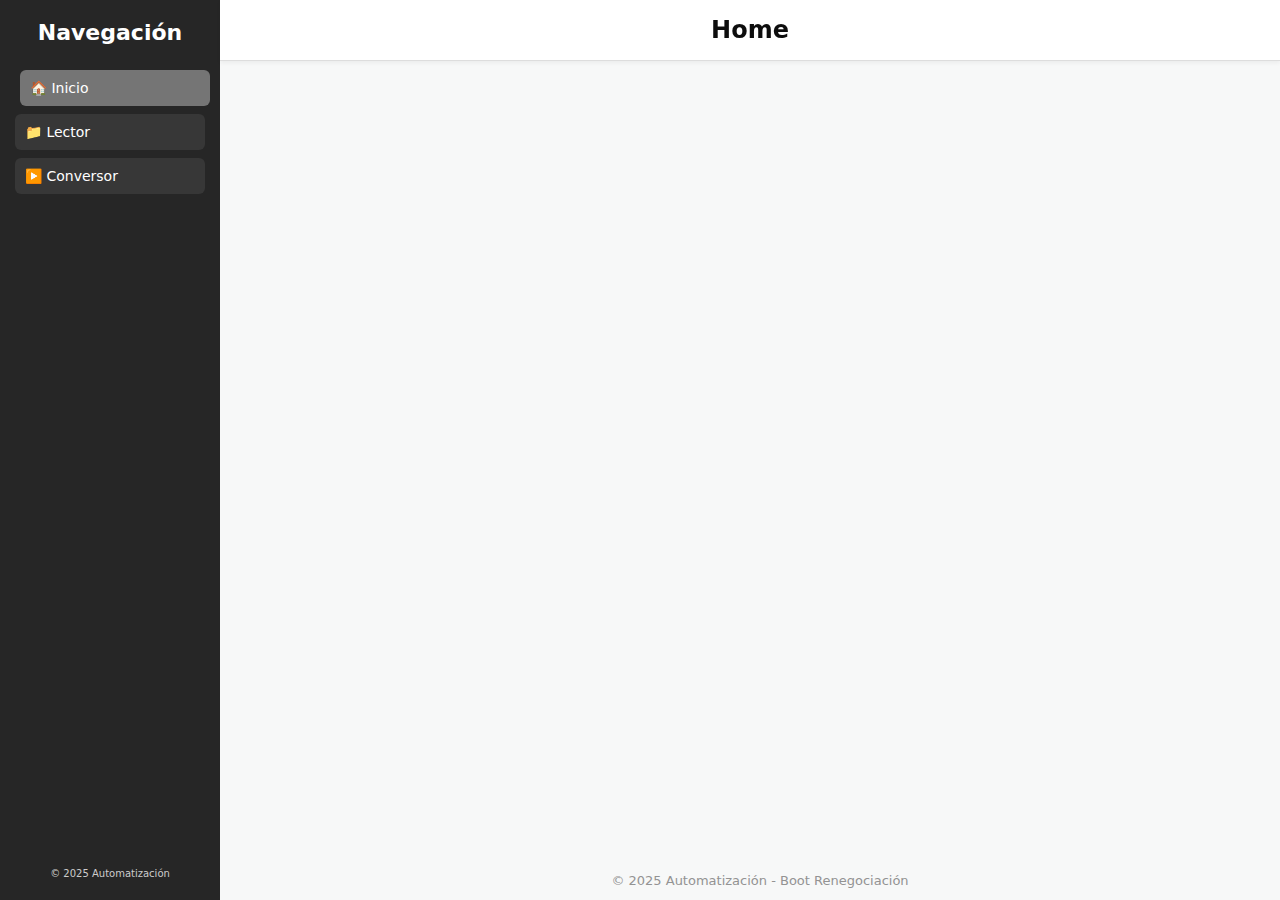
<file: index.html>
<!DOCTYPE html>
<html lang="es">
<head>
    <meta charset="UTF-8">
    <title>Home</title>
    <meta name="viewport" content="width=device-width, initial-scale=1.0">
    <link rel="stylesheet" href="css/app.css">
</head>
<body>
<aside class="sidebar" role="navigation">
    <div class="sidebar-logo">Navegación</div>

    <nav>
        <ul>
            <li><a href="index.html" class="active">🏠 Inicio</a></li>
            <li><a href="lector.html">📁 Lector</a></li>
            <li><a href="conversor.html" >▶️ Conversor</a></li>
        </ul>
    </nav>

    <footer class="sidebar-footer">
        <small>© 2025 Automatización</small>
    </footer>
</aside>

<div class="app-container">
    <header class="page-header">
        <h2>Home</h2>
    </header>
    <main class="page-content">
        <!--contenido-->
    </main>
    <footer class="footer">
        <p>© 2025 Automatización - Boot Renegociación</p>
    </footer>

</div>
</body>
</html>
</file>
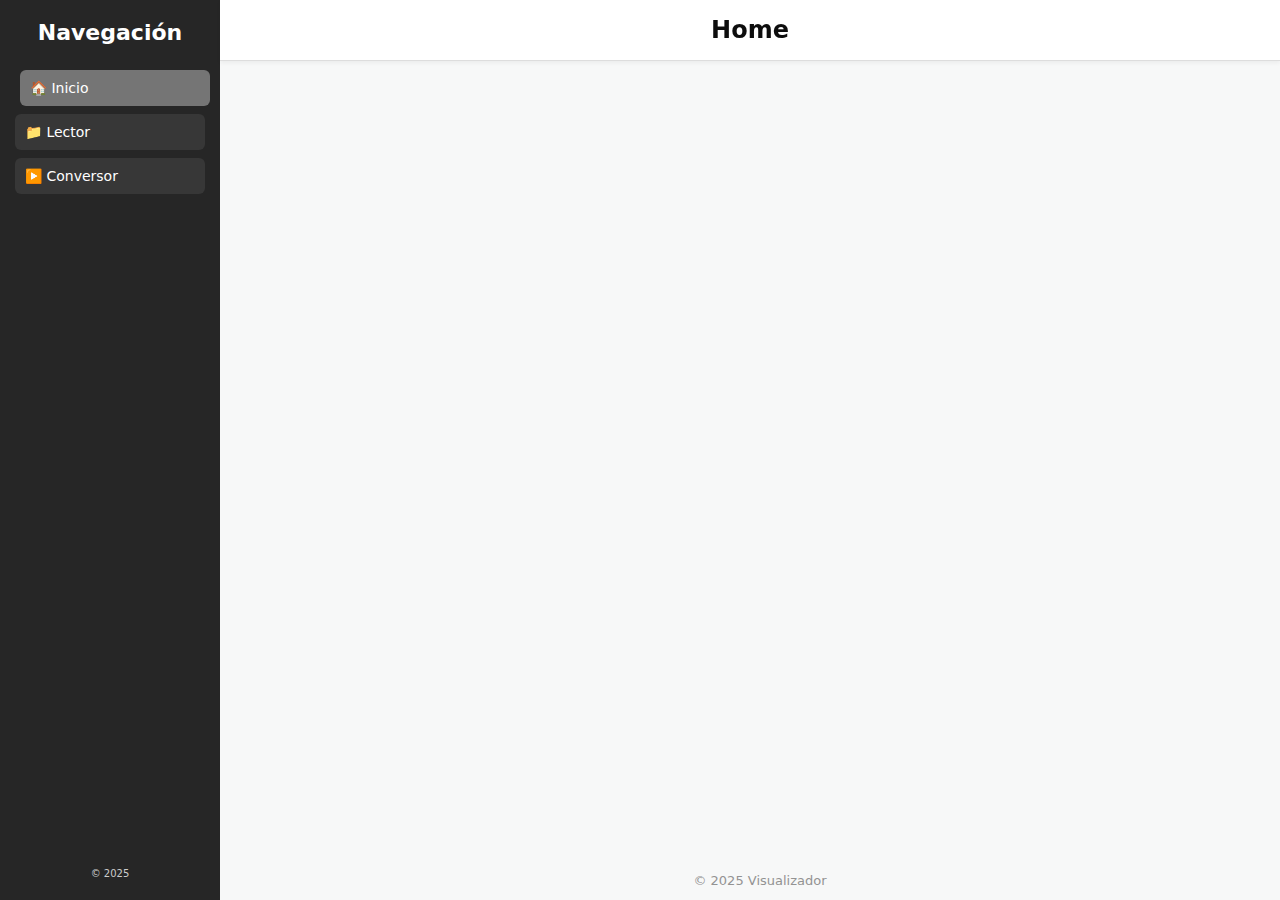
<file: public/index.html>
<!DOCTYPE html>
<html lang="es">
<head>
    <meta charset="UTF-8">
    <title>Home</title>
    <meta name="viewport" content="width=device-width, initial-scale=1.0">
    <link rel="stylesheet" href="css/app.css">
</head>
<body>
<aside class="sidebar" role="navigation">
    <div class="sidebar-logo">Navegación</div>

    <nav>
        <ul>
            <li><a href="index.html" class="active">🏠 Inicio</a></li>
            <li><a href="lector.html">📁 Lector</a></li>
            <li><a href="conversor.html" >▶️ Conversor</a></li>
        </ul>
    </nav>

    <footer class="sidebar-footer">
        <small>© 2025</small>
    </footer>
</aside>

<div class="app-container">
    <header class="page-header">
        <h2>Home</h2>
    </header>
    <main class="page-content">
        <!--contenido-->
    </main>
    <footer class="footer">
        <p>© 2025 Visualizador</p>
    </footer>

</div>
</body>
</html>
</file>
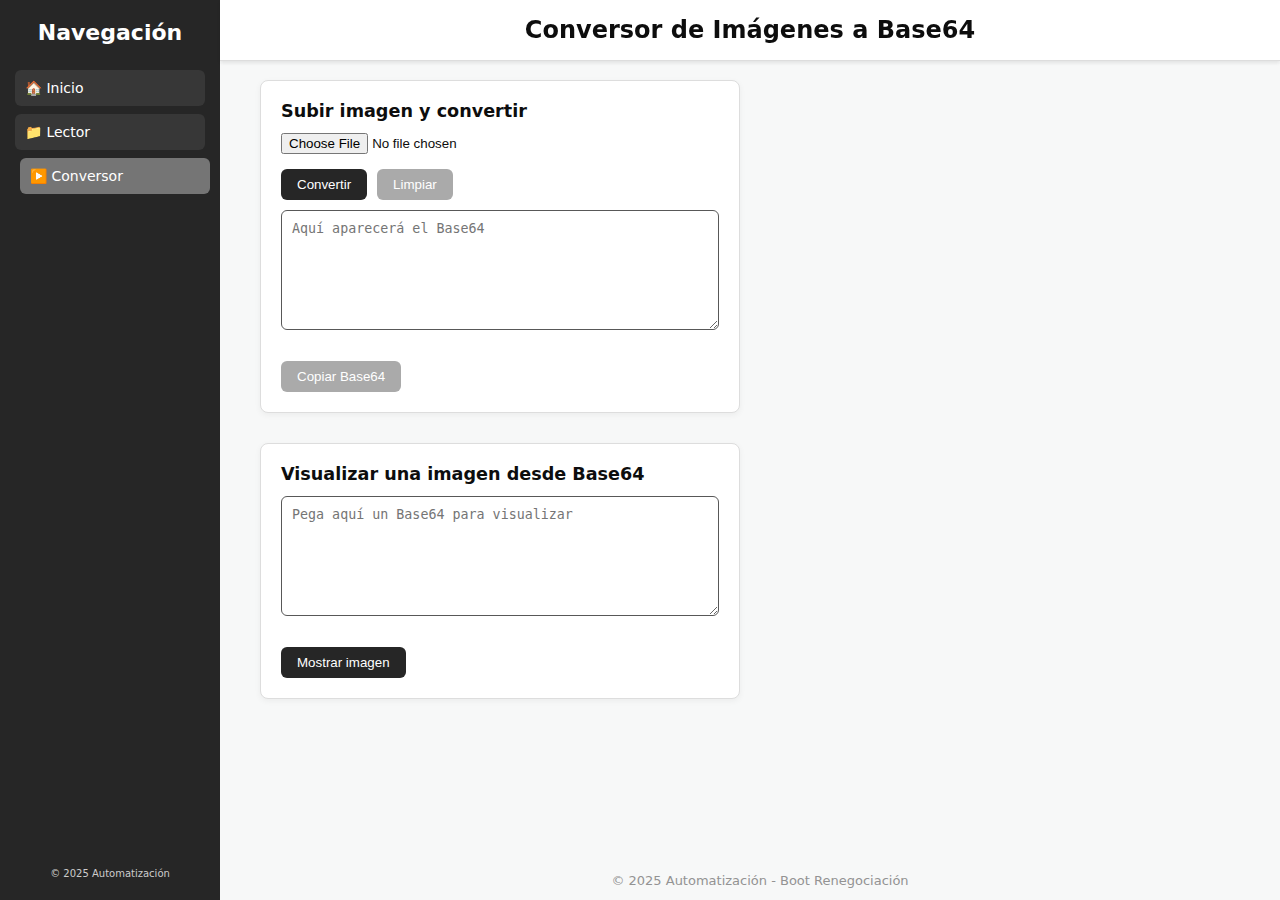
<file: conversor.html>
<!DOCTYPE html>
<html lang="es">
<head>
    <meta charset="UTF-8">
    <title>Conversor</title>
    <meta name="viewport" content="width=device-width, initial-scale=1.0">
    <link rel="stylesheet" href="css/app.css">
</head>
<body>
<aside class="sidebar" role="navigation">
    <div class="sidebar-logo">Navegación</div>

    <nav>
        <ul>
            <li><a href="index.html" >🏠 Inicio</a></li>
            <li><a href="lector.html">📁 Lector</a></li>
            <li><a href="conversor.html" class="active">▶️ Conversor</a></li>
        </ul>
    </nav>

    <footer class="sidebar-footer">
        <small>© 2025 Automatización</small>
    </footer>
</aside>

<div class="app-container">
    <header class="page-header">
        <h2>Home</h2>
    </header>
    <main class="page-content">
        <div class="page-header">
            <h2>Conversor de Imágenes a Base64</h2>
        </div>

        <div class="page-content conversor-container">

            <!-- Conversor -->
            <div class="controls-card">
                <h3>Subir imagen y convertir</h3>
                <input type="file" id="image" accept="image/*">
                <div class="button-group" style="margin-bottom: 10px">
                    <button class="btn-primary" id="btnConvertir">Convertir</button>
                    <button class="btn-primary" id="btnLimpiar" disabled>Limpiar</button>
                </div>
                <textarea id="base64Output" rows="6" readonly placeholder="Aquí aparecerá el Base64"></textarea>
                <div class="button-group">
                    <button class="btn-primary" id="btnCopiar" disabled>Copiar Base64</button>
                </div>
            </div>

            <!-- Visualizador -->
            <div class="viewer-card">
                <h3>Visualizar una imagen desde Base64</h3>
                <textarea id="b64InputManual" rows="6" placeholder="Pega aquí un Base64 para visualizar"></textarea>
                <div class="button-group">
                    <button class="btn-primary" id="btnVisualizar">Mostrar imagen</button>
                </div>
                <div id="previewSection" class="hidden">
                    <h4>Vista previa:</h4>
                    <img id="previewImage" alt="Vista previa" class="preview-img">
                </div>
            </div>
        </div>
    </main>
    <footer class="footer">
        <p>© 2025 Automatización - Boot Renegociación</p>
    </footer>

</div>
<script src="js/conversor.js"></script>
</body>
</html>
</file>
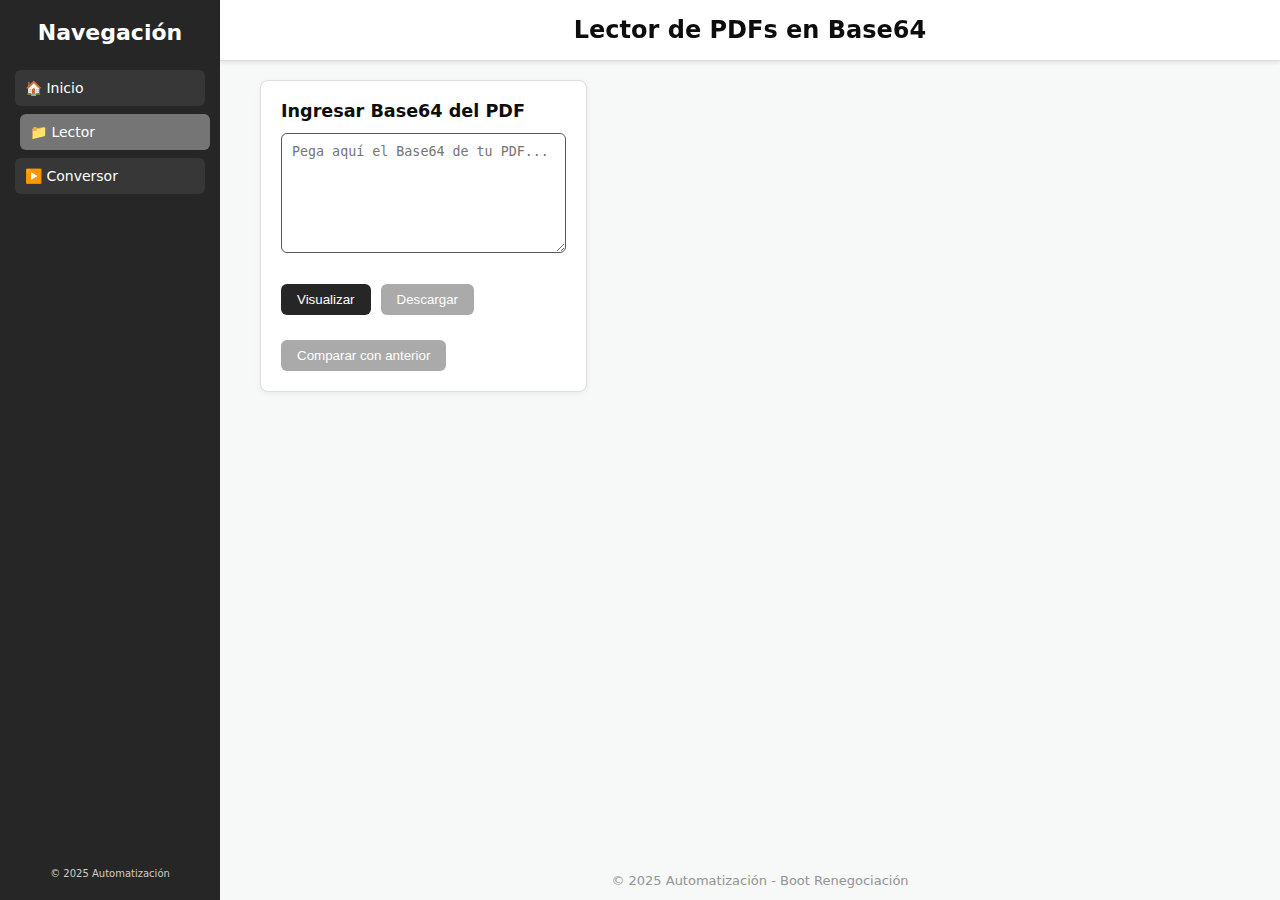
<file: lector.html>
<!DOCTYPE html>
<html lang="es">
<head>
    <meta charset="UTF-8">
    <title>Lector</title>
    <meta name="viewport" content="width=device-width, initial-scale=1.0">
    <link rel="stylesheet" href="css/app.css">
</head>
<body>
<aside class="sidebar" role="navigation">
    <div class="sidebar-logo">Navegación</div>

    <nav>
        <ul>
            <li><a href="index.html" >🏠 Inicio</a></li>
            <li><a href="lector.html" class="active">📁 Lector</a></li>
            <li><a href="conversor.html" >▶️ Conversor</a></li>
        </ul>
    </nav>

    <footer class="sidebar-footer">
        <small>© 2025 Automatización</small>
    </footer>
</aside>

<div class="app-container">
    <header class="page-header">
        <h2>Home</h2>
    </header>
    <main class="page-content">
        <div class="page-header">
            <h2>Lector de PDFs en Base64</h2>
        </div>

        <div class="page-content lector-container">
            <!-- Controles -->
            <div class="controls-card">
                <h3>Ingresar Base64 del PDF</h3>
                <textarea id="b64input" placeholder="Pega aquí el Base64 de tu PDF..."></textarea>
                <div class="button-group">
                    <button class="btn-primary" id="btnVisualizar">Visualizar</button>
                    <button class="btn-primary" id="btnDescargar" disabled>Descargar</button>
                    <button class="btn-primary" id="btnComparar" disabled>Comparar con anterior</button>
                </div>
            </div>

            <!-- Vista previa (oculta por defecto) -->
            <div class="viewer-card hidden" id="viewer">
                <h3>Vista previa</h3>
                <iframe id="visor"></iframe>
            </div>

            <!-- Comparación (oculta por defecto) -->
            <div class="comparison-card hidden" id="comparison">
                <div class="comparison-header">
                    <h3>Comparación de PDFs</h3>
                    <button id="btnCerrarComparacion" class="btn-close">✖</button>
                </div>
                <div class="comparison-view">
                    <iframe id="visorAnterior"></iframe>
                    <iframe id="visorActual"></iframe>
                </div>
            </div>
        </div>
    </main>
    <footer class="footer">
        <p>© 2025 Automatización - Boot Renegociación</p>
    </footer>

</div>
<script src="js/lector.js"></script>
</body>
</html>
</file>
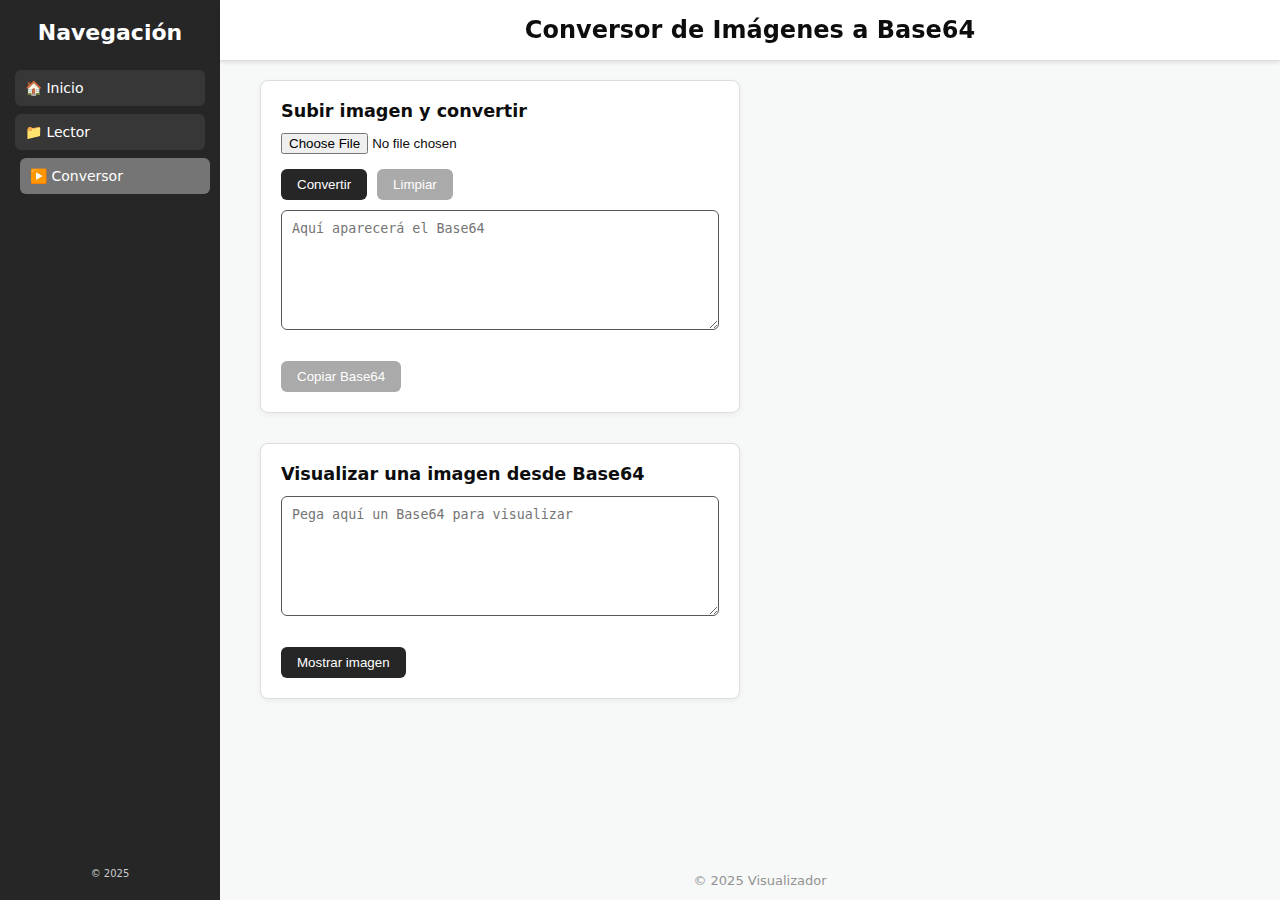
<file: public/conversor.html>
<!DOCTYPE html>
<html lang="es">
<head>
    <meta charset="UTF-8">
    <title>Conversor</title>
    <meta name="viewport" content="width=device-width, initial-scale=1.0">
    <link rel="stylesheet" href="css/app.css">
</head>
<body>
<aside class="sidebar" role="navigation">
    <div class="sidebar-logo">Navegación</div>

    <nav>
        <ul>
            <li><a href="index.html" >🏠 Inicio</a></li>
            <li><a href="lector.html">📁 Lector</a></li>
            <li><a href="conversor.html" class="active">▶️ Conversor</a></li>
        </ul>
    </nav>

    <footer class="sidebar-footer">
        <small>© 2025</small>
    </footer>
</aside>

<div class="app-container">
    <header class="page-header">
        <h2>Home</h2>
    </header>
    <main class="page-content">
        <div class="page-header">
            <h2>Conversor de Imágenes a Base64</h2>
        </div>

        <div class="page-content conversor-container">

            <!-- Conversor -->
            <div class="controls-card">
                <h3>Subir imagen y convertir</h3>
                <input type="file" id="image" accept="image/*">
                <div class="button-group" style="margin-bottom: 10px">
                    <button class="btn-primary" id="btnConvertir">Convertir</button>
                    <button class="btn-primary" id="btnLimpiar" disabled>Limpiar</button>
                </div>
                <textarea id="base64Output" rows="6" readonly placeholder="Aquí aparecerá el Base64"></textarea>
                <div class="button-group">
                    <button class="btn-primary" id="btnCopiar" disabled>Copiar Base64</button>
                </div>
            </div>

            <!-- Visualizador -->
            <div class="viewer-card">
                <h3>Visualizar una imagen desde Base64</h3>
                <textarea id="b64InputManual" rows="6" placeholder="Pega aquí un Base64 para visualizar"></textarea>
                <div class="button-group">
                    <button class="btn-primary" id="btnVisualizar">Mostrar imagen</button>
                </div>
                <div id="previewSection" class="hidden">
                    <h4>Vista previa:</h4>
                    <img id="previewImage" alt="Vista previa" class="preview-img">
                </div>
            </div>
        </div>
    </main>
    <footer class="footer">
        <p>© 2025 Visualizador</p>
    </footer>

</div>
<script src="js/conversor.js"></script>
</body>
</html>
</file>
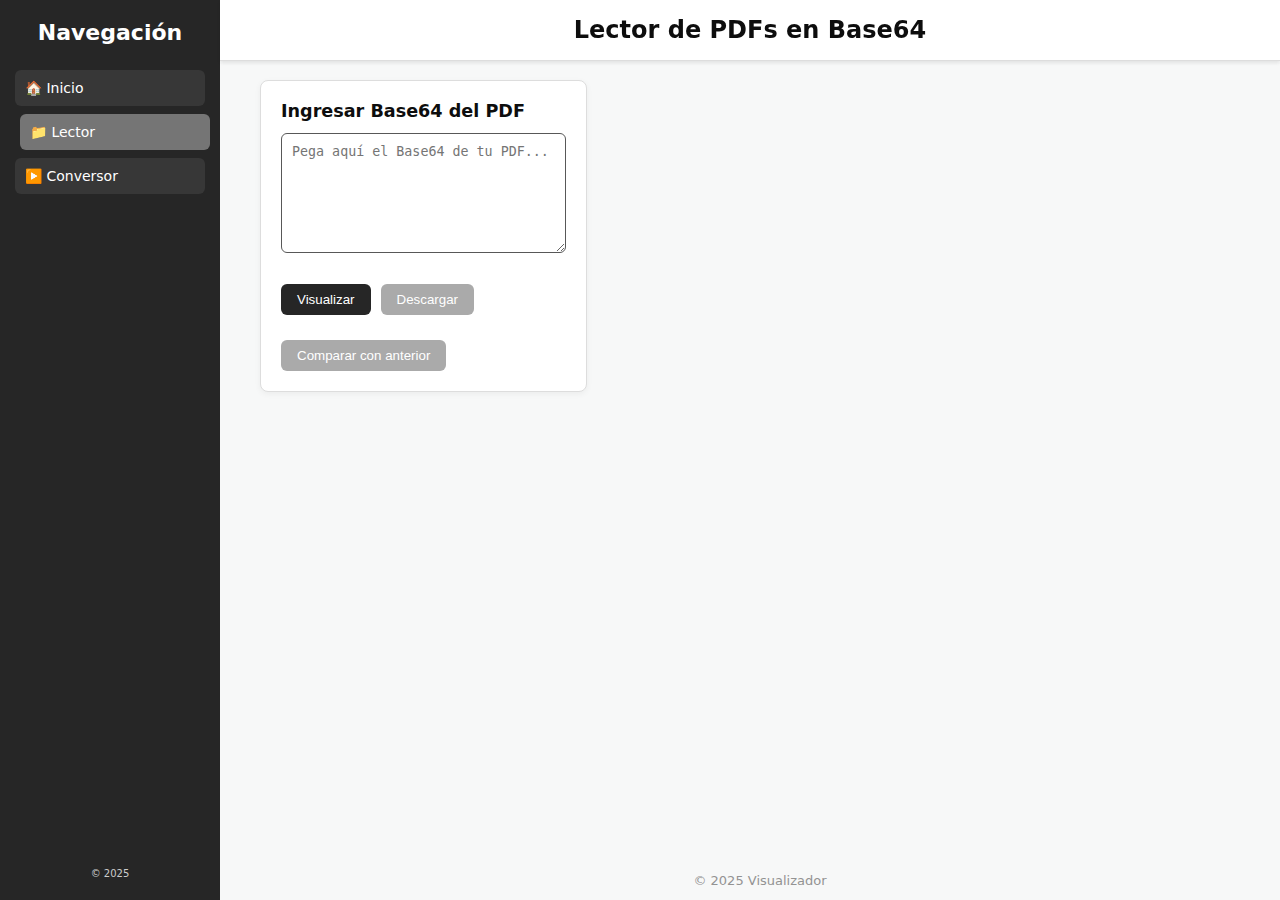
<file: public/lector.html>
<!DOCTYPE html>
<html lang="es">
<head>
    <meta charset="UTF-8">
    <title>Lector</title>
    <meta name="viewport" content="width=device-width, initial-scale=1.0">
    <link rel="stylesheet" href="css/app.css">
</head>
<body>
<aside class="sidebar" role="navigation">
    <div class="sidebar-logo">Navegación</div>

    <nav>
        <ul>
            <li><a href="index.html" >🏠 Inicio</a></li>
            <li><a href="lector.html" class="active">📁 Lector</a></li>
            <li><a href="conversor.html" >▶️ Conversor</a></li>
        </ul>
    </nav>

    <footer class="sidebar-footer">
        <small>© 2025</small>
    </footer>
</aside>

<div class="app-container">
    <header class="page-header">
        <h2>Home</h2>
    </header>
    <main class="page-content">
        <div class="page-header">
            <h2>Lector de PDFs en Base64</h2>
        </div>

        <div class="page-content lector-container">
            <!-- Controles -->
            <div class="controls-card">
                <h3>Ingresar Base64 del PDF</h3>
                <textarea id="b64input" placeholder="Pega aquí el Base64 de tu PDF..."></textarea>
                <div class="button-group">
                    <button class="btn-primary" id="btnVisualizar">Visualizar</button>
                    <button class="btn-primary" id="btnDescargar" disabled>Descargar</button>
                    <button class="btn-primary" id="btnComparar" disabled>Comparar con anterior</button>
                </div>
            </div>

            <!-- Vista previa (oculta por defecto) -->
            <div class="viewer-card hidden" id="viewer">
                <h3>Vista previa</h3>
                <iframe id="visor"></iframe>
            </div>

            <!-- Comparación (oculta por defecto) -->
            <div class="comparison-card hidden" id="comparison">
                <div class="comparison-header">
                    <h3>Comparación de PDFs</h3>
                    <button id="btnCerrarComparacion" class="btn-close">✖</button>
                </div>
                <div class="comparison-view">
                    <iframe id="visorAnterior"></iframe>
                    <iframe id="visorActual"></iframe>
                </div>
            </div>
        </div>
    </main>
    <footer class="footer">
        <p>© 2025 Visualizador</p>
    </footer>

</div>
<script src="js/lector.js"></script>
</body>
</html>
</file>
<file: css/app.css>
:root {
    --primary: #262626;     /* gris oscuro → headers, navbars, botones principales */
    --primary-light: #585858; /* gris medio → hover, bordes */
    --secondary: #757575;   /* gris intermedio → backgrounds secundarios, íconos */
    --bg: #f7f8f8;          /* fondo claro, se mantiene */
    --white: #ffffff;       /* blanco puro */
    --text: #0d0d0d;        /* casi negro → máxima legibilidad */
    --muted: #939393;       /* gris suave → texto secundario, placeholders */
}


* {
    margin: 0; padding: 0;
    box-sizing: border-box;
}

body {
    margin: 0;
    font-family: system-ui, Arial, sans-serif;
    background: var(--bg);
    color: var(--text);
    display: flex;
    height: 100vh;
    overflow: hidden;
}

/* Sidebar */
.sidebar {
    width: 220px;
    background: var(--primary);
    color: var(--white);
    height: 100vh;
    position: fixed;
    display: flex;
    flex-direction: column;
    padding: 20px 15px;
    justify-content: flex-start;
}


.sidebar-logo {
    font-weight: bold;
    font-size: 22px;
    margin-bottom: 25px;
    text-align: center;
}

.sidebar-title {
    font-size: 13px;
    text-transform: uppercase;
    letter-spacing: 1px;
    color: #ddd;
    margin-bottom: 10px;
}

.sidebar nav ul {
    list-style: none;
    display: flex;
    flex-direction: column;
    gap: 8px;
    padding: 0;
}

.sidebar nav a {
    display: block;
    background: rgba(255,255,255,0.08);
    color: var(--white);
    text-decoration: none;
    padding: 10px;
    border-radius: 6px;
    font-size: 14px;
    transition: background 0.2s, transform 0.2s;
}

.sidebar nav a:hover,
.sidebar nav a.active {
    background: var(--secondary);
    transform: translateX(5px);
}

.sidebar-footer {
    font-size: 12px;
    color: #ccc;
    text-align: center;
    margin-top: auto;
}


/* Contenedor principal */
.app-container {
    margin-left: 240px;
    display: flex;
    flex-direction: column;
    height: 100vh;
    width: calc(100% - 240px);
}


.page-header {
    background: var(--white);
    padding: 16px 24px;
    border-bottom: 1px solid #ddd;
    box-shadow: 0 2px 4px rgba(0, 0, 0, 0.05);

    position: fixed;
    top: 0;
    left: 220px;
    width: calc(100% - 220px);
}

.page-header h2 {
    text-align: center;
}

.page-content {
    flex: 1;
    padding: 40px 10px 10px;
    overflow-y: auto;
    overflow-x: hidden;
    min-height: 0;
}


/* Footer */
.footer {
    text-align: center;
    padding: 12px;
    font-size: 13px;
    color: var(--muted);
    background: var(--bg);
}


.loader-overlay {
    position: fixed;
    inset: 0;
    background: rgba(255,255,255,0.7);
    display: flex;
    align-items: center;
    justify-content: center;
    z-index: 999;
}

.spinner {
    width: 60px; height: 60px;
    border: 6px solid #ddd;
    border-top: 6px solid var(--primary);
    border-radius: 50%;
    animation: spin 1s linear infinite;
}
@keyframes spin { to { transform: rotate(360deg); } }


.btn-primary {
    margin-top: 15px;
    padding: 10px 15px;
    background: var(--primary);
    color: #fff;
    border: none;
    border-radius: 6px;
    cursor: pointer;
}

.btn-primary:hover {
    background: var(--secondary);
}


.hidden {
    display: none !important;
}

/* Layout lector */
.lector-container {
    display: grid;
    grid-template-columns: 1fr 2fr;
    grid-gap: 20px;
    align-items: start;
}

/* Tarjetas uniformes */
.controls-card,
.viewer-card,
.comparison-card {
    background: var(--white);
    border: 1px solid #ddd;
    border-radius: 8px;
    padding: 16px;
    box-shadow: 0 2px 6px rgba(0,0,0,0.08);
}

.controls-card h3,
.viewer-card h3,
.comparison-card h3 {
    margin-bottom: 12px;
    font-size: 1.1rem;
    font-weight: 600;
    color: var(--text);
}

/* Textarea */
.controls-card textarea {
    width: 100%;
    height: 120px;
    padding: 10px;
    font-family: monospace;
    border: 1px solid var(--primary-light);
    border-radius: 6px;
    margin-bottom: 12px;
    resize: vertical;
}

/* Botones */
.button-group {
    display: flex;
    gap: 10px;
    flex-wrap: wrap;
}

.btn-primary {
    background: var(--primary);
    color: var(--white);
    border: none;
    padding: 8px 16px;
    border-radius: 6px;
    cursor: pointer;
    transition: background 0.2s;
}

.btn-primary:disabled {
    background: #aaa;
    cursor: not-allowed;
}

.btn-primary:hover:enabled {
    background: var(--primary-light);
}

.btn-close {
    border: none;
    background: transparent;
    font-size: 18px;
    cursor: pointer;
}

/* Viewer */
.viewer-card iframe {
    width: 100%;
    height: 500px;
    border: 1px solid #ccc;
    border-radius: 6px;
}

/* Comparación */
.comparison-card {
    grid-column: span 2;
}

.comparison-header {
    display: flex;
    justify-content: space-between;
    align-items: center;
}

.comparison-view {
    display: grid;
    grid-template-columns: 1fr 1fr;
    gap: 10px;
    margin-top: 10px;
}

.comparison-view iframe {
    width: 100%;
    height: 400px;
    border: 1px solid #ccc;
    border-radius: 6px;
}


/*conversor*/

.conversor-container {
    display: grid;
    grid-template-columns: 1fr 2fr;
    grid-gap: 20px;
    align-items: start;
}

.result-card textarea {
    width: 100%;
    height: 200px;
    padding: 10px;
    font-family: monospace;
    border: 1px solid var(--primary-light);
    border-radius: 6px;
    resize: vertical;
    margin-bottom: 12px;
}


.conversor-container {
    display: flex;
    flex-direction: column;
    gap: 30px;
    width: 100%;
    max-width: 500px;
}

.controls-card,
.viewer-card {
    background: #fff;
    border: 1px solid #ddd;
    border-radius: 8px;
    padding: 20px;
    width: 100%;
    box-shadow: 0 2px 6px rgba(0, 0, 0, 0.05);
}


.preview-img {
    max-width: 200px;
    max-height: 200px;
    border: 1px solid #ccc;
    border-radius: 6px;
    margin-top: 10px;
    display: block;
}

.viewer-card textarea {
    width: 100%;
    height: 120px;
    padding: 10px;
    font-family: monospace;
    border: 1px solid var(--primary-light);
    border-radius: 6px;
    margin-bottom: 12px;
    resize: vertical;
}
</file>
<file: public/css/app.css>
:root {
    --primary: #262626;     /* gris oscuro → headers, navbars, botones principales */
    --primary-light: #585858; /* gris medio → hover, bordes */
    --secondary: #757575;   /* gris intermedio → backgrounds secundarios, íconos */
    --bg: #f7f8f8;          /* fondo claro, se mantiene */
    --white: #ffffff;       /* blanco puro */
    --text: #0d0d0d;        /* casi negro → máxima legibilidad */
    --muted: #939393;       /* gris suave → texto secundario, placeholders */
}


* {
    margin: 0; padding: 0;
    box-sizing: border-box;
}

body {
    margin: 0;
    font-family: system-ui, Arial, sans-serif;
    background: var(--bg);
    color: var(--text);
    display: flex;
    height: 100vh;
    overflow: hidden;
}

/* Sidebar */
.sidebar {
    width: 220px;
    background: var(--primary);
    color: var(--white);
    height: 100vh;
    position: fixed;
    display: flex;
    flex-direction: column;
    padding: 20px 15px;
    justify-content: flex-start;
}


.sidebar-logo {
    font-weight: bold;
    font-size: 22px;
    margin-bottom: 25px;
    text-align: center;
}

.sidebar-title {
    font-size: 13px;
    text-transform: uppercase;
    letter-spacing: 1px;
    color: #ddd;
    margin-bottom: 10px;
}

.sidebar nav ul {
    list-style: none;
    display: flex;
    flex-direction: column;
    gap: 8px;
    padding: 0;
}

.sidebar nav a {
    display: block;
    background: rgba(255,255,255,0.08);
    color: var(--white);
    text-decoration: none;
    padding: 10px;
    border-radius: 6px;
    font-size: 14px;
    transition: background 0.2s, transform 0.2s;
}

.sidebar nav a:hover,
.sidebar nav a.active {
    background: var(--secondary);
    transform: translateX(5px);
}

.sidebar-footer {
    font-size: 12px;
    color: #ccc;
    text-align: center;
    margin-top: auto;
}


/* Contenedor principal */
.app-container {
    margin-left: 240px;
    display: flex;
    flex-direction: column;
    height: 100vh;
    width: calc(100% - 240px);
}


.page-header {
    background: var(--white);
    padding: 16px 24px;
    border-bottom: 1px solid #ddd;
    box-shadow: 0 2px 4px rgba(0, 0, 0, 0.05);

    position: fixed;
    top: 0;
    left: 220px;
    width: calc(100% - 220px);
}

.page-header h2 {
    text-align: center;
}

.page-content {
    flex: 1;
    padding: 40px 10px 10px;
    overflow-y: auto;
    overflow-x: hidden;
    min-height: 0;
}


/* Footer */
.footer {
    text-align: center;
    padding: 12px;
    font-size: 13px;
    color: var(--muted);
    background: var(--bg);
}


.loader-overlay {
    position: fixed;
    inset: 0;
    background: rgba(255,255,255,0.7);
    display: flex;
    align-items: center;
    justify-content: center;
    z-index: 999;
}

.spinner {
    width: 60px; height: 60px;
    border: 6px solid #ddd;
    border-top: 6px solid var(--primary);
    border-radius: 50%;
    animation: spin 1s linear infinite;
}
@keyframes spin { to { transform: rotate(360deg); } }


.btn-primary {
    margin-top: 15px;
    padding: 10px 15px;
    background: var(--primary);
    color: #fff;
    border: none;
    border-radius: 6px;
    cursor: pointer;
}

.btn-primary:hover {
    background: var(--secondary);
}


.hidden {
    display: none !important;
}

/* Layout lector */
.lector-container {
    display: grid;
    grid-template-columns: 1fr 2fr;
    grid-gap: 20px;
    align-items: start;
}

/* Tarjetas uniformes */
.controls-card,
.viewer-card,
.comparison-card {
    background: var(--white);
    border: 1px solid #ddd;
    border-radius: 8px;
    padding: 16px;
    box-shadow: 0 2px 6px rgba(0,0,0,0.08);
}

.controls-card h3,
.viewer-card h3,
.comparison-card h3 {
    margin-bottom: 12px;
    font-size: 1.1rem;
    font-weight: 600;
    color: var(--text);
}

/* Textarea */
.controls-card textarea {
    width: 100%;
    height: 120px;
    padding: 10px;
    font-family: monospace;
    border: 1px solid var(--primary-light);
    border-radius: 6px;
    margin-bottom: 12px;
    resize: vertical;
}

/* Botones */
.button-group {
    display: flex;
    gap: 10px;
    flex-wrap: wrap;
}

.btn-primary {
    background: var(--primary);
    color: var(--white);
    border: none;
    padding: 8px 16px;
    border-radius: 6px;
    cursor: pointer;
    transition: background 0.2s;
}

.btn-primary:disabled {
    background: #aaa;
    cursor: not-allowed;
}

.btn-primary:hover:enabled {
    background: var(--primary-light);
}

.btn-close {
    border: none;
    background: transparent;
    font-size: 18px;
    cursor: pointer;
}

/* Viewer */
.viewer-card iframe {
    width: 100%;
    height: 500px;
    border: 1px solid #ccc;
    border-radius: 6px;
}

/* Comparación */
.comparison-card {
    grid-column: span 2;
}

.comparison-header {
    display: flex;
    justify-content: space-between;
    align-items: center;
}

.comparison-view {
    display: grid;
    grid-template-columns: 1fr 1fr;
    gap: 10px;
    margin-top: 10px;
}

.comparison-view iframe {
    width: 100%;
    height: 400px;
    border: 1px solid #ccc;
    border-radius: 6px;
}


/*conversor*/

.conversor-container {
    display: grid;
    grid-template-columns: 1fr 2fr;
    grid-gap: 20px;
    align-items: start;
}

.result-card textarea {
    width: 100%;
    height: 200px;
    padding: 10px;
    font-family: monospace;
    border: 1px solid var(--primary-light);
    border-radius: 6px;
    resize: vertical;
    margin-bottom: 12px;
}


.conversor-container {
    display: flex;
    flex-direction: column;
    gap: 30px;
    width: 100%;
    max-width: 500px;
}

.controls-card,
.viewer-card {
    background: #fff;
    border: 1px solid #ddd;
    border-radius: 8px;
    padding: 20px;
    width: 100%;
    box-shadow: 0 2px 6px rgba(0, 0, 0, 0.05);
}


.preview-img {
    max-width: 200px;
    max-height: 200px;
    border: 1px solid #ccc;
    border-radius: 6px;
    margin-top: 10px;
    display: block;
}

.viewer-card textarea {
    width: 100%;
    height: 120px;
    padding: 10px;
    font-family: monospace;
    border: 1px solid var(--primary-light);
    border-radius: 6px;
    margin-bottom: 12px;
    resize: vertical;
}
</file>
